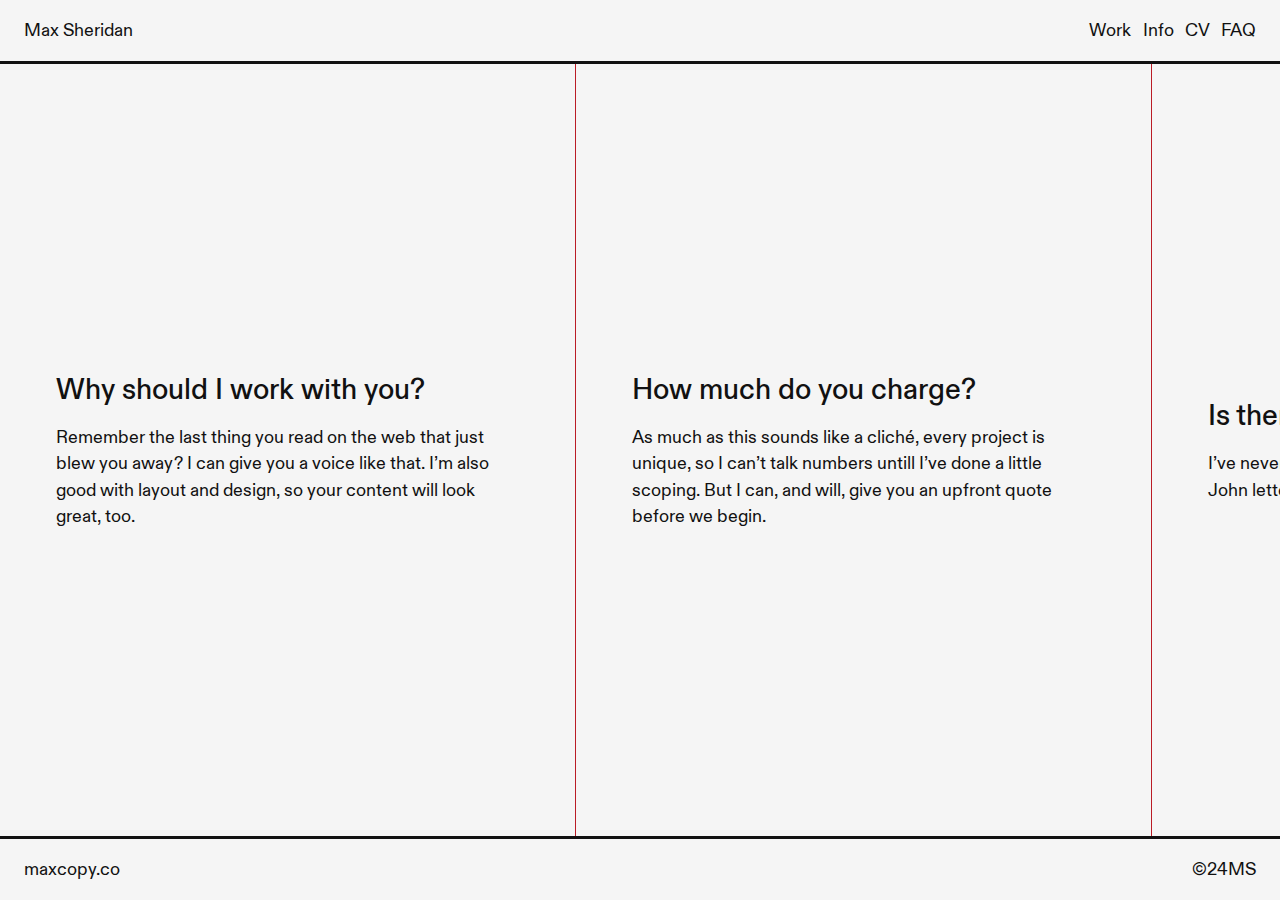
<file: faq.html>
<!DOCTYPE html>
<html lang="en">
    <head>
        <meta charset="UTF-8">
        <meta name="viewport" content="width=device-width, initial-scale=1, interactive-widget=resizes-content">
        <meta name="color-scheme" content="light only">
        <link rel="preload" href="/assets/graphics/plus_hover.svg" as="image">
        <title>FAQ - Max Sheridan</title>
        <link rel="stylesheet" href="/styles/faq.css">
        <link rel="icon" type="image/x-icon" href="/assets/graphics/mc_favicon.ico">
        <link rel="canonical" href="https://maxcopy.co/faq">
        <script src="/js/mousewheel_alt.js" defer></script>
        <script src="/js/linkstyling.js" defer></script>
        <meta name="description" content="Why should I work with you and how much do you charge?">
        <meta property="og:site_name" content="maxcopy.co">
        <meta property="og:title" content="maxcopy.co">
        <meta property="og:type" content="website">
        <meta property="og:url" content="https://maxcopy.co">
        <meta property="og:image" content="https://maxcopy.co/assets/graphics/mc_share.webp">
        <meta property="og:image:type" content="image/webp">
        <meta property="og:image:width" content="720">
        <meta property="og:image:height" content="720">
    </head>
    <body>
        <main>
            <div class="header">
                <nav class="title">
                    <p>
                        <a href="/">Max Sheridan</a>
                    </p>
                </nav>
                <nav class="links">
                    <p>
                        <a href="/">Work</a>
                        <a href="/info">Info</a>
                        <a href="/cv">CV</a>
                        <a href="/faq">FAQ</a>
                    </p>
                </nav>
            </div>
            <div id=faq class="page">
                <section>
                        <div class="text">
                            <h1>Why should I work with you?</h1>
                            <p>Remember the last thing you read on the web that just blew you away? I can give you a voice like that. I’m also good with layout and design, so your content will look great, too.
                            </p>
                        </div>
                </section>
                <hr class="hr-mobile">
                <section>
                        <div class="text">
                            <h1>How much do you charge?</h1>
                            <p>As much as this sounds like a cliché, every project is unique, so I can’t talk numbers untill I’ve done a little scoping. But I can, and will, give you an upfront quote before we begin.</p>
                        </div>
                </section>
                <hr class="hr-mobile">
                <section>
                        <div class="text">
                            <h1>Is there anything you don’t write?</h1>
                            <p>I’ve never written a ransom note, a horo&shy;scope, or a Dear John letter. Every­thing else is fair game. 😬</p>
                        </div>
                </section>
                <hr class="hr-mobile">
                <section>
                        <div class="text">
                            <h1>What’s your revision policy?</h1>
                            <p>You get two rounds of revisions on any content I deliver. That’s usually all it takes to get it right. If your project is different, we can work something out.</p>
                        </div>
                </section>
                <hr class="hr-mobile">
                <section>
                        <div class="text">
                            <h1>Are you good with SEO?</h1>
                            <p>Yes! I’m really good with on-page search engine optimization, meta descriptions and titles included. So you can stop flush­ing your money away on Google ads. 🎉</p>
                        </div>
                </section>
                <hr class="hr-mobile">
                <section>
                        <div class="text">
                            <h1>Will you work with my designer?</h1>
                            <p>Absolutely. Great writing can’t shine without great design, so working with your team is a lot better for both of us than just dumping a bunch of copy in their laps.</p>
                        </div>
                </section>
                <hr class="hr-mobile">
                <section id="contact" style=" border-right: none;">
                    <div class="text" style="text-align: center;">
                        <h1>Contact</h1>
                        <p>max@maxcopy.co</p>
                        <p>+357 96440814</p>
                    </div>
                </section>
            </div>
            <div class="footer">
                <div class="title">
                    <p>
                        <a href="/">maxcopy.co</a>
                    </p>
                </div>
                <div class="copyright">
                    <p>©24MS
                    </p>
                </div>
            </div>
        </main>
    </body>
</html>
</file>
<file: styles/faq.css>
@font-face {
    font-family: 'ABC Diatype';
    src: url('/assets/type/ABC_Diatype.woff2') format('woff2');
    font-weight: 400;
    font-style: normal;
    font-display: swap;
}

@font-face {
    font-family: 'ABC Diatype Medium';
    src: url('/assets/type/ABC_Diatype_Medium.woff2') format('woff2');
    font-weight: 500;
    font-style: normal;
    font-display: swap;
}

* {
    margin: 0;
    padding: 0;
    box-sizing: border-box;
    overscroll-behavior: none;
}

html {
    font-size: 16px;
    cursor: url('/assets/graphics/plus_point.svg'), auto;
}    

html a:hover {
    cursor: url('/assets/graphics/plus_hover.svg'), auto;
}

body {
    background-color: whitesmoke;
    overflow-x: hidden;
    margin: 0;
    padding: 0;
}

@media screen and (min-width: 1025px) {
    body {
        overflow-y: hidden;
    }
}

p {
    font-family: 'ABC Diatype', sans-serif;
    font-size: 1.1rem;
    font-weight: 400;
    line-height: 1.5; 
    color: #111;
    margin: 0;
}

h1 {
    font-family: 'ABC Diatype Medium', sans-serif;
    font-size: 1.8rem;
    font-weight: 500;
    line-height: 1.3;
    color: #111;
    margin: 0 0 1rem 0;
}

#contact h1 {
    color: #BA1C26;
}

@media screen and (max-width: 480px) {
    p {
        font-size: 1.05rem;
    }

    h1 {
        font-size: 1.7rem;
    }
}

b,
strong {
    font-family: 'ABC Diatype Medium';
    font-weight: 500;
}

a {
    text-decoration: none;
    color: #111;
}

.header {
    position: fixed; 
    left: 0; 
    top: 0; 
    display: flex; 
    flex-direction: row;
    width: 100%; 
    height: 4rem;  
    padding: 0; 
    border-bottom: 3px solid #111;
    background-color: whitesmoke;
}

.header p  {
    padding: 1rem 0;
}

nav p a:nth-child(n+2) {
    padding-left: .45rem;
}

nav.title {
    position: relative;
    flex: .4; 
    display: flex; 
    justify-content: flex-start; 
    align-items: center; 
    padding-left: 1.5rem;
}

nav.links {
    position: relative; 
    display: flex; 
    flex: .6;
    justify-content: flex-end; 
    align-items: center; 
    padding-right: 1.5rem;
}

nav.links a.active {
    color: #BA1C26;
}

.page {
    display: flex;
    width: 100%;
    min-height: 100vh;
}   

section {
    flex: 0 0 45vw;
    display: flex;
    align-items: center;
    justify-content: center;
    min-height: 100vh;
    padding: 5.5rem 1.5rem;
    border-right: 1px solid #BA1C26;
}

.text {
    display: flex;
    flex-direction: column;
    max-width: 40rem;
    padding: 0 2rem 0 2rem;
}   

hr {
    height: 1px;
    background: #BA1C26;
    margin: 1.75rem 0;
    border: 0;
}

.hr-mobile {
    width: 100%;
    max-width: 40rem;
    margin: 0 auto;
}

@media only screen and (min-width: 1025px) {
    .hr-mobile {
        display: none;
    }
}

.footer {
    position: fixed; 
    left: 0; 
    bottom: 0; 
    display: flex; 
    flex-direction: row;
    width: 100%; 
    height: 4rem;  
    padding: 0;
    background-color: whitesmoke; 
    border-top: 3px solid #111;
}

.footer {
    .title {
    position: relative; 
    display: flex; 
    justify-content: flex-start; 
    align-items: center; 
    width: 50%; 
    padding-left: 1.5rem;
    }

    .copyright {
    position: relative; 
    display: flex; 
    justify-content: flex-end; 
    align-items: center; 
    width: 50%; 
    padding-right: 1.5rem;
    }
}

/*Mobile* layout*/

@media screen and (max-width: 1024px) {
    .page {
        display: block;
    }

    section {
        min-height: unset;
        padding: 4rem 1.5rem;
        border-right: none;
    }

    section:first-child {
        padding-top: 8rem;
    }

    section:last-child {
        padding-bottom: 8rem;
    }

    .text {
        padding: 0;
    }
}
</file>
